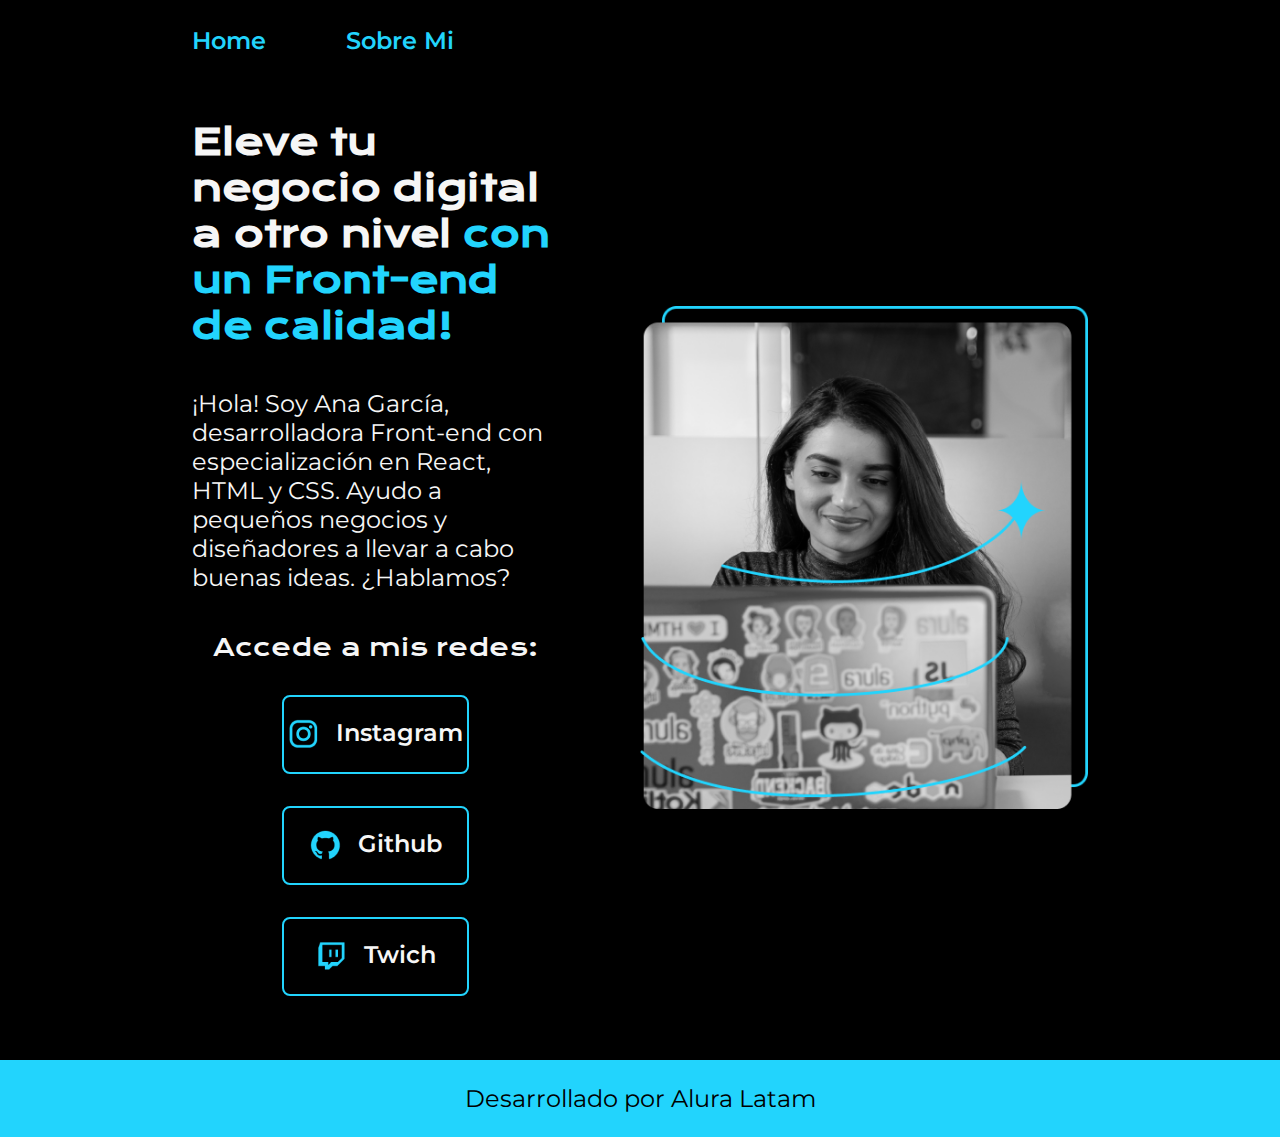
<file: index.html>
<!DOCTYPE html>
<html lang="es-mx">
<head>
    <meta charset="UTF-8">
    <meta name="viewport" content="width=device-width, initial-scale=1.0">
    <title>Portafolio</title>
    <link rel="stylesheet" href="./styles/style.css">
</head>
<body>
    <!-- Esto es un comentario y será ignorado  -->
    <header class="header">
        <nav class="header__menu">
            <a class="header__menu__link" href="index.html">Home</a>
            <a class="header__menu__link" href="about.html">Sobre Mi</a>
        </nav>
    </header>
    <main class="presentacion">
        <section class="presentacion__contenido">

            <h1 class="presentacion__contenido__titulo">Eleve tu negocio digital a otro nivel <strong class="titulo-destacado">con un Front-end de calidad!</strong> </h1>
            <p class="presentacion__contenido__texto">¡Hola! Soy Ana García, desarrolladora Front-end con especialización en React, HTML y CSS. Ayudo a pequeños negocios y diseñadores a llevar a cabo buenas ideas. ¿Hablamos?</p>

            <div class="presentacion__enlaces">
                <h2 class="presentacion_enlaces__subtitulo">Accede a mis redes:</h2>
                <a class="presentacion__enlaces__link" href="https://www.instagram.com/"><img src="./assets/instagram.png" alt="icono de instagram">Instagram</a>
                <a class="presentacion__enlaces__link" href="https://github.com/">
                <img src="./assets/github.png" alt="icono de github">Github</a>
                <a class="presentacion__enlaces__link" href="https://www.twitch.tv/"><img src="./assets/twitch.png" alt="icono de twich">Twich</a>
            </div>

        </section>
        <img class="presentacion__imagen" src="./assets/Imagem.png" alt="imagen de ana garcia trabajando">

    </main>
    <footer class="footer">
        <p>Desarrollado por Alura Latam</p>
    </footer>
</body>
</html>
</file>
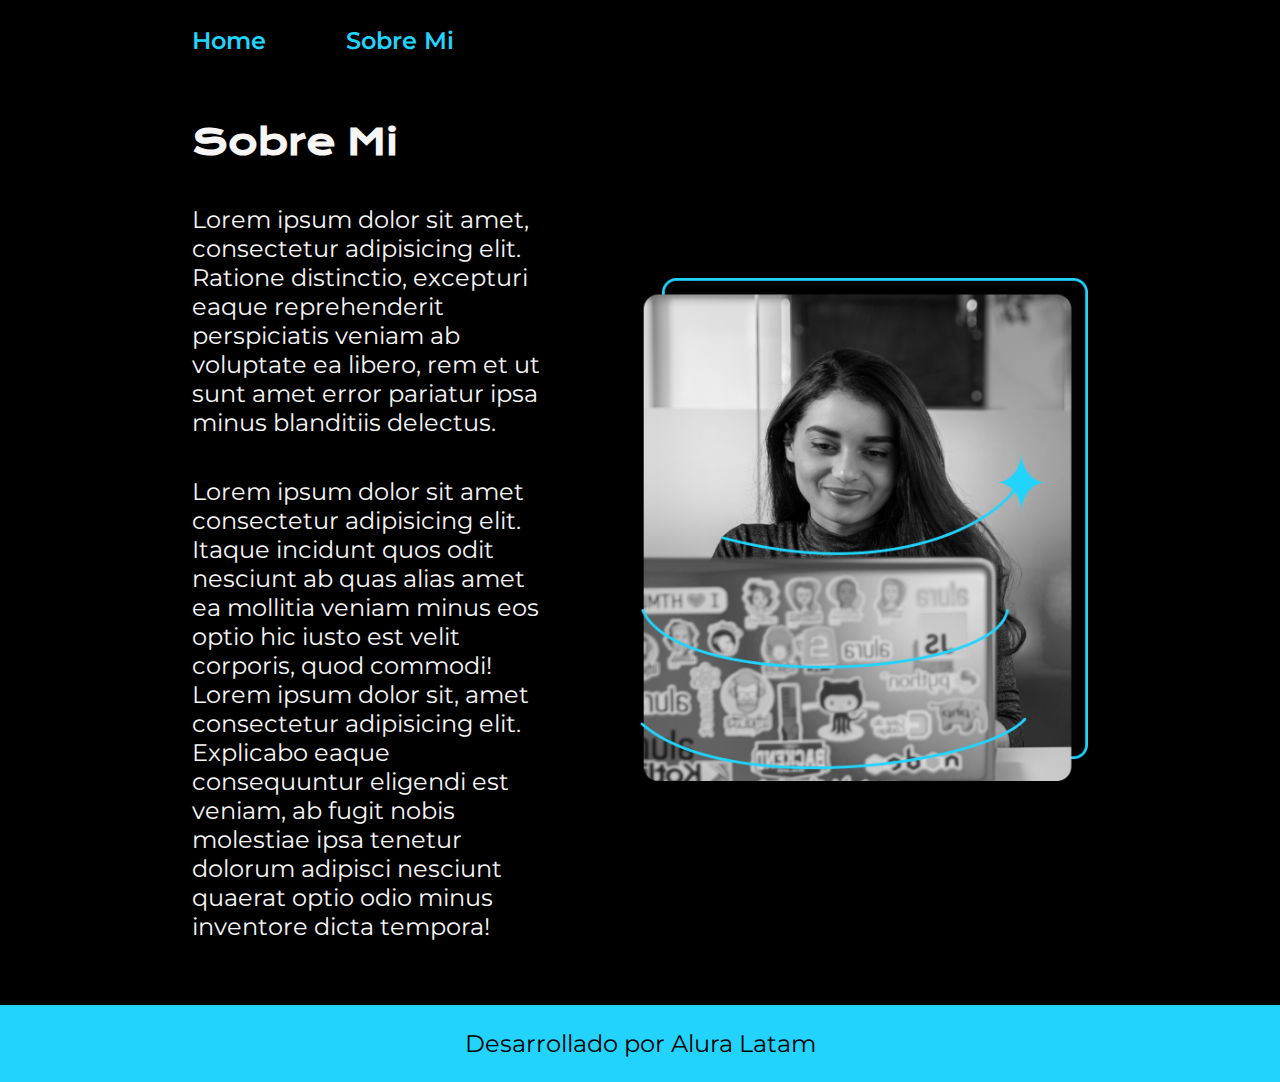
<file: about.html>
<!DOCTYPE html>
<html lang="es-mx">
<head>
    <meta charset="UTF-8">
    <meta name="viewport" content="width=device-width, initial-scale=1.0">
    <title>Sobre Mi</title>
    <link rel="stylesheet" href="./styles/style.css">
</head>
<body>
    <header class="header">
        <nav class="header__menu">
            <a class="header__menu__link" href="index.html">Home</a>
            <a class="header__menu__link" href="about.html">Sobre Mi</a>
        </nav>
    </header>
    <main class="presentacion">
        <section class="presentacion__contenido">
            <h1 class="presentacion__contenido__titulo">Sobre Mi</h1>

            <p class="presentacion__contenido__texto">Lorem ipsum dolor sit amet, consectetur adipisicing elit. Ratione distinctio, excepturi eaque reprehenderit perspiciatis veniam ab voluptate ea libero, rem et ut sunt amet error pariatur ipsa minus blanditiis delectus.</p>
    
            <p class="presentacion__contenido__texto">Lorem ipsum dolor sit amet consectetur adipisicing elit. Itaque incidunt quos odit nesciunt ab quas alias amet ea mollitia veniam minus eos optio hic iusto est velit corporis, quod commodi! Lorem ipsum dolor sit, amet consectetur adipisicing elit. Explicabo eaque consequuntur eligendi est veniam, ab fugit nobis molestiae ipsa tenetur dolorum adipisci nesciunt quaerat optio odio minus inventore dicta tempora!</p>
        </section>

        <img class="presentacion__imagen" src="./assets/Imagem.png" alt="imagen de ana garcia trabajando">
    </main>
    <footer class="footer">
        <p>Desarrollado por Alura Latam</p>
    </footer>
</body>
</html>
</file>
<file: styles/style.css>
@import url('https://fonts.googleapis.com/css2?family=Krona+One&family=Montserrat:ital,wght@0,100..900;1,100..900&display=swap');

:root{
    --color-primario: #000000;
    --color-secundario: #F6F6F6;
    --color-terciario: #22D4FD;
    --color-hover: #272727;

    --fuente-monserrat: 'Montserrat', sans-serif;
    --fuente-krona: 'Krona One', sans-serif;
}

/* Esto es un comentario en CSS */

*{
    padding: 0;
    margin: 0;
}

body{
    background-color: var(--color-primario);
    color: var(--color-secundario);
    box-sizing: border-box;
}

.header {
    padding: 2% 0% 0% 15%;
}

.header__menu {
    display: flex;
    gap: 80px;
}

.header__menu__link {
    font-family: var(--fuente-monserrat);
    font-size: 1.5rem;
    font-weight: 600;
    color: var(--color-terciario);
    text-decoration: none;
}

.presentacion {
    display: flex;
    align-items: center;
    padding: 5% 15%;
    justify-content: space-between;
    gap: 82px;
}

.presentacion__contenido {
    width: 50%;
    display: flex;
    flex-direction: column;
    gap: 40px;
}

.presentacion__contenido__titulo {
    font-size: 2.25rem;
    font-family: var(--fuente-krona);
}

.titulo-destacado {
    color: var(--color-terciario);
}

.presentacion__contenido__texto {
    font-size: 1.5rem;
    font-family: var(--fuente-monserrat);
}

.presentacion__enlaces {
    display: flex;
    justify-content: space-between;
    flex-direction: column;
    align-items: center;
    gap: 32px;
}

.presentacion_enlaces__subtitulo{
    font-family: var(--fuente-krona);
    font-size: 1.5rem;
    font-weight: 400;
}

.presentacion__enlaces__link{
    width: 50%;
    text-align: center;
    padding: 21.5px 0;
    border-radius: 8px;
    font-family: var(--fuente-monserrat);
    font-size: 1.5rem;
    font-weight: 600;
    text-decoration: none;
    color: var(--color-secundario);
    border: 2px solid var(--color-terciario);
    display: flex;
    justify-content: center;
    gap: 16px;
}

.presentacion__enlaces__link:hover{
    background-color: var(--color-hover);
}

.presentacion__imagen{
    width: 50%;

}

.footer{
    background-color: var(--color-terciario);
    padding: 1.5rem;
    color: var(--color-primario);
    text-align: center;
    font-family: var(--fuente-monserrat);
    font-size: 1.5rem;
    font-weight: 400;
}

@media (max-width: 1200px){
    .header {
        padding: 10%;
    }

    .header__menu {
        justify-content: center;
    }

    .presentacion {
        padding: 5% 5%;
        flex-direction: column-reverse;
        gap: 40px;
    }

    .presentacion__contenido {
        width: auto;
    }

}
</file>
